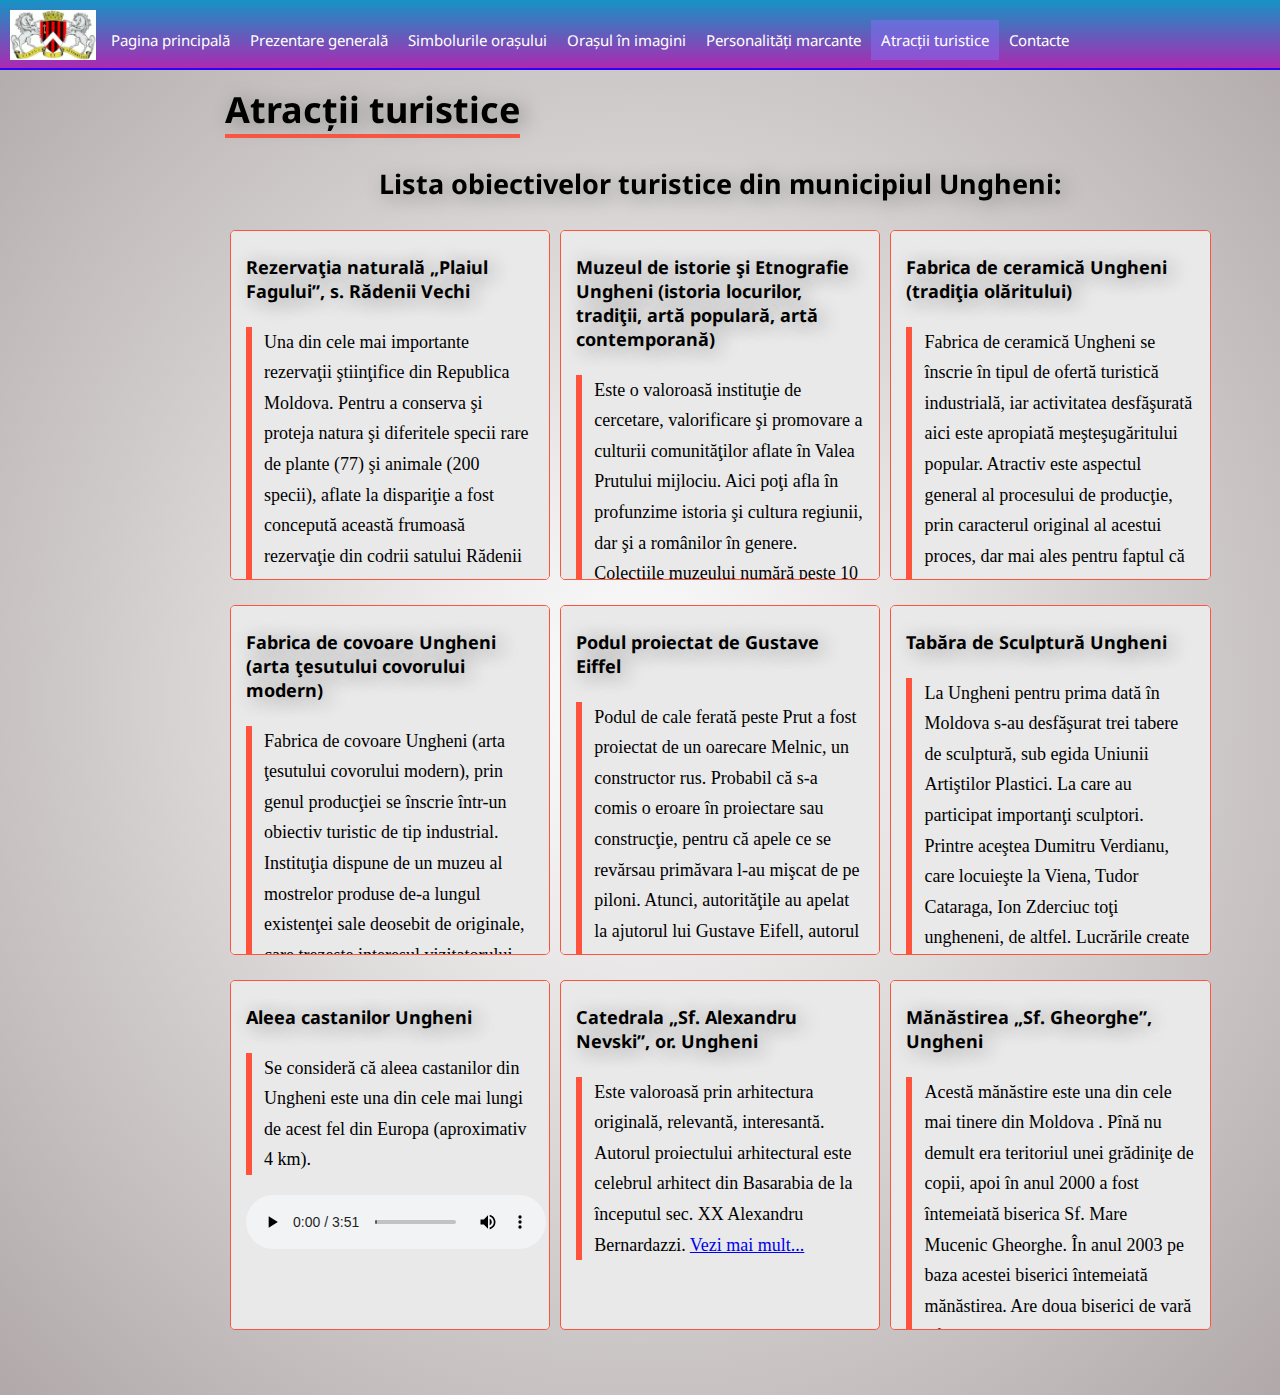
<file: pages/atractii.html>
<!DOCTYPE html>
<html>
<head>
    <title>Proiect final</title>
    <meta charset="UTF-8">
    <link rel="stylesheet" type="text/css" href="../css/style.css">
    <meta name="viewport" content="width=device-width, initial-scale=1.0">
    <link rel="stylesheet" href="https://cdnjs.cloudflare.com/ajax/libs/font-awesome/4.7.0/css/font-awesome.min.css">
    <link rel="icon" href="../images/9logo.png">
    <script src="../js/main.js"></script>
</head>
<body class="noutatea">
    <header class="antet">
        <img class="antet-logo" src="../images/9.png" alt="Logoul siteului">
        <div id="navbar" class="nav">
            <a href="../index.html">Pagina principală</a>
            <a href="prezentare-generala.html">Prezentare generală</a>
            <a href="simboluri.html">Simbolurile orașului</a>
            <a href="orasul-imagini.html">Orașul în imagini</a>
            <a href="personalitati.html">Personalități marcante</a>
            <a href="atractii.html" class="active">Atracții turistice</a>
            <a href="contacte.html">Contacte</a>
            <a id="hamburger-menu" onclick="mobileMenu()"><i class="fa fa-bars"></i></a>
        </div>
    </header>
    <div class="page-container">
        <main>
            <h1 class="title">Atracții turistice</h1>
            <b>
                <h2>Lista obiectivelor turistice din municipiul Ungheni:</h2>
            </b>
            <div class="row row-event">
                <div class="col-33">
                    <div class="event">
                        <b>
                            <h4>Rezervaţia naturală „Plaiul Fagului”, s. Rădenii Vechi</h4>
                        </b>
                        <p>
                            Una din cele mai importante rezervaţii ştiinţifice din Republica Moldova. Pentru a conserva
                            şi proteja natura şi diferitele specii rare de plante (77) şi animale (200 specii), aflate
                            la dispariţie a fost concepută această frumoasă rezervaţie din codrii satului Rădenii Vechi.
                            Tot aici cresc şi copacii seculari, cel mai vestit fiind Stejarul lui Ştefan cel Mare, cu
                            vîrsta de peste 500 de ani. Rezervaţia impresionează prin abundenţa şi frumuseţea
                            peizajelor, a poienelor fascinante şi a lacurilor. Întregul areal este un adevărat muzeu sub
                            cerul liber. În teritoriul rezervaţiei este amplasată tabăra de copii care funcţionează vara
                            pe parcursul a cca 1, 5 luni. În afara sezonului funcţionării taberei, este posibilă cazarea
                            grupurilor de turişti.
                            <a target="_blank" href="http://plaiulfagului.silvicultura.md/lib.php?l=ro&idc=119">
                                Vezi mai mult...
                            </a>
                        </p>
                    </div>
                </div>
                <div class="col-33">
                    <div class="event">
                        <b>
                            <h4>Muzeul de istorie şi Etnografie Ungheni (istoria locurilor, tradiţii, artă populară,
                                artă contemporană)</h4>
                        </b>
                        <p>
                            Este o valoroasă instituţie de cercetare, valorificare şi promovare a culturii comunităţilor
                            aflate în Valea Prutului mijlociu. Aici poţi afla în profunzime istoria şi cultura regiunii,
                            dar şi a românilor în genere.
                            Colecţiile muzeului numără peste 10 000 de piese şi este locul care îţi oferă ocazia să te
                            convingi că în viaţă bogăţia spirituală păşeşte de mînă cu veşnicia iar expoziţia care
                            urmează să o parcurgi nu este un amalgam de exponate afişate la întîmplare. Aici fiecare
                            obiect este pus în valoare, astfel încît cele dintîi piese care te întîlnesc, de natură
                            arheologică, datate cu circa 100 000 de ani î. Hr., încearcă să te convingă de marea vechime
                            a vieţii aici, dar mai ales, de nivelul cultural atins de către omul preistoric, de efortul
                            acestuia de a comunica cu semenii săi printru-un limbaj simbolist profund, redat printr-o
                            artă de mare rafinament estetic.
                            <a target="_blank" href="https://www.youtube.com/watch?v=HUhC-p20yIQ">
                                Vezi mai mult...
                            </a>
                        </p>
                    </div>
                </div>
                <div class="col-33">
                    <div class="event">
                        <b>
                            <h4>Fabrica de ceramică Ungheni (tradiţia olăritului)</h4>
                        </b>
                        <p>
                            Fabrica de ceramică Ungheni se înscrie în tipul de ofertă turistică industrială, iar
                            activitatea desfăşurată aici este apropiată meşteşugăritului popular. Atractiv este aspectul
                            general al procesului de producţie, prin caracterul original al acestui proces, dar mai ales
                            pentru faptul că producerea ceramicii conţine multă afecţiune spirituală, sufletească, ca
                            orice lucru izvorît din pămînt.
                            <a target="_blank"
                                href="http://www.crungheni.md/campanie-dedicata-antreprenorilor-din-raionul-ungheni-12/">
                                Vezi mai mult...
                            </a>
                        </p>
                    </div>
                </div>
            </div>
            <div class="row row-event">
                <div class="col-33">
                    <div class="event">
                        <b>
                            <h4>Fabrica de covoare Ungheni (arta ţesutului covorului modern)</h4>
                        </b>
                        <p>
                            Fabrica de covoare Ungheni (arta ţesutului covorului modern), prin genul producţiei se
                            înscrie într-un obiectiv turistic de tip industrial. Instituţia dispune de un muzeu al
                            mostrelor produse de-a lungul existenţei sale deosebit de originale, care trezeşte interesul
                            vizitatorului.
                            <a target="_blank" href="https://www.youtube.com/watch?v=m23KyuhSkVE">
                                Vezi mai mult...
                            </a>
                        </p>
                    </div>
                </div>
                <div class="col-33">
                    <div class="event">
                        <b>
                            <h4>Podul proiectat de Gustave Eiffel</h4>
                        </b>
                        <p>
                            Podul de cale ferată peste Prut a fost proiectat de un oarecare Melnic, un constructor rus.
                            Probabil că s-a comis o eroare în proiectare sau construcţie, pentru că apele ce se revărsau
                            primăvara l-au mişcat de pe piloni. Atunci, autorităţile au apelat la ajutorul lui Gustave
                            Eifell, autorul renumitului turn din Paris, specialist remarcabil în construcţii metalice În
                            1877 Gustave Eifell soseşte la Ungheni şi realizează un studiu de fezabilitate, a cercetat
                            problema, de ce nu ţine podul de cale ferată peste Prut. Conform recomandărilor sale, podul
                            s-a reconstruit şi a funcţionat perfect până în 1944, când a fost distrus de bombardamente.
                            Ulterior, podul fusese restabilit.
                            <a target="_blank" href="https://www.youtube.com/watch?v=ndzTLatDSYU">
                                Vezi mai mult...
                            </a>
                        </p>
                    </div>
                </div>
                <div class="col-33">
                    <div class="event">
                        <b>
                            <h4>Tabăra de Sculptură Ungheni</h4>
                        </b>
                        <p>
                            La Ungheni pentru prima dată în Moldova s-au desfăşurat trei tabere de sculptură, sub egida
                            Uniunii Artiştilor Plastici. La care au participat importanţi sculptori. Printre aceştea
                            Dumitru Verdianu, care locuieşte la Viena, Tudor Cataraga, Ion Zderciuc toţi ungheneni, de
                            altfel. Lucrările create în cadrul taberelor, circa 33 la număr, au rămas la Ungheni şi
                            împodobesc astăzi oraşul conferindu-i un plus de eleganţă şi individualitate. Dacă să vorbim
                            de sculpturi la metru patrat în Moldova, Ungheniul s-ar afla pe primul loc.
                            <a target="_blank"
                                href="https://www.publika.md/loc-frumos-o-alee-din-parcul-central-din-orasul-ungheni-s-a-transformat-in-atelier-de-sculptura_3015643.html">
                                Vezi mai mult...
                            </a>
                        </p>
                    </div>
                </div>
            </div>

            <div class="row row-event">
                <div class="col-33">
                    <div class="event">
                        <b>
                            <h4>Aleea castanilor Ungheni</h4>
                        </b>
                        <p>
                            Se consideră că aleea castanilor din Ungheni este una din cele mai lungi de acest fel din
                            Europa (aproximativ 4 km).
                        </p>
                        <audio class="intro-audio" controls>
                            <source src="../resources/la-ungheni-aleea-cu-castani-wmv.mp3" type="audio/mp3" />
                        </audio>
                    </div>
                </div>
                <div class="col-33">
                    <div class="event">
                        <b>
                            <h4>Catedrala „Sf. Alexandru Nevski”, or. Ungheni</h4>
                        </b>
                        <p>
                            Este valoroasă prin arhitectura originală, relevantă, interesantă. Autorul proiectului
                            arhitectural este celebrul arhitect din Basarabia de la începutul sec. XX Alexandru
                            Bernardazzi.
                            <a target="_blank"
                                href="https://ortodox.md/catedrala-sf-alexandru-nevski-din-ungheni-istorie-si-actualitate/">
                                Vezi mai mult...
                            </a>
                        </p>
                    </div>
                </div>
                <div class="col-33">
                    <div class="event">
                        <b>
                            <h4>Mănăstirea „Sf. Gheorghe”, Ungheni</h4>
                        </b>
                        <p>
                            Acestă mănăstire este una din cele mai tinere din Moldova . Pînă nu demult era teritoriul
                            unei grădiniţe de copii, apoi în anul 2000 a fost întemeiată biserica Sf. Mare Mucenic
                            Gheorghe. În anul 2003 pe baza acestei biserici întemeiată mănăstirea. Are doua biserici de
                            vară Sf. Mare Mucenic Gheorghe şi de iarnă Sfîntul Panteleimon.
                            <a target="_blank" href="https://www.youtube.com/watch?v=AR7LXJ6dgp0">
                                Vezi mai mult...
                            </a>
                        </p>
                    </div>
                </div>
            </div>
        </main>
    </div>
</body>
</html>
</file>
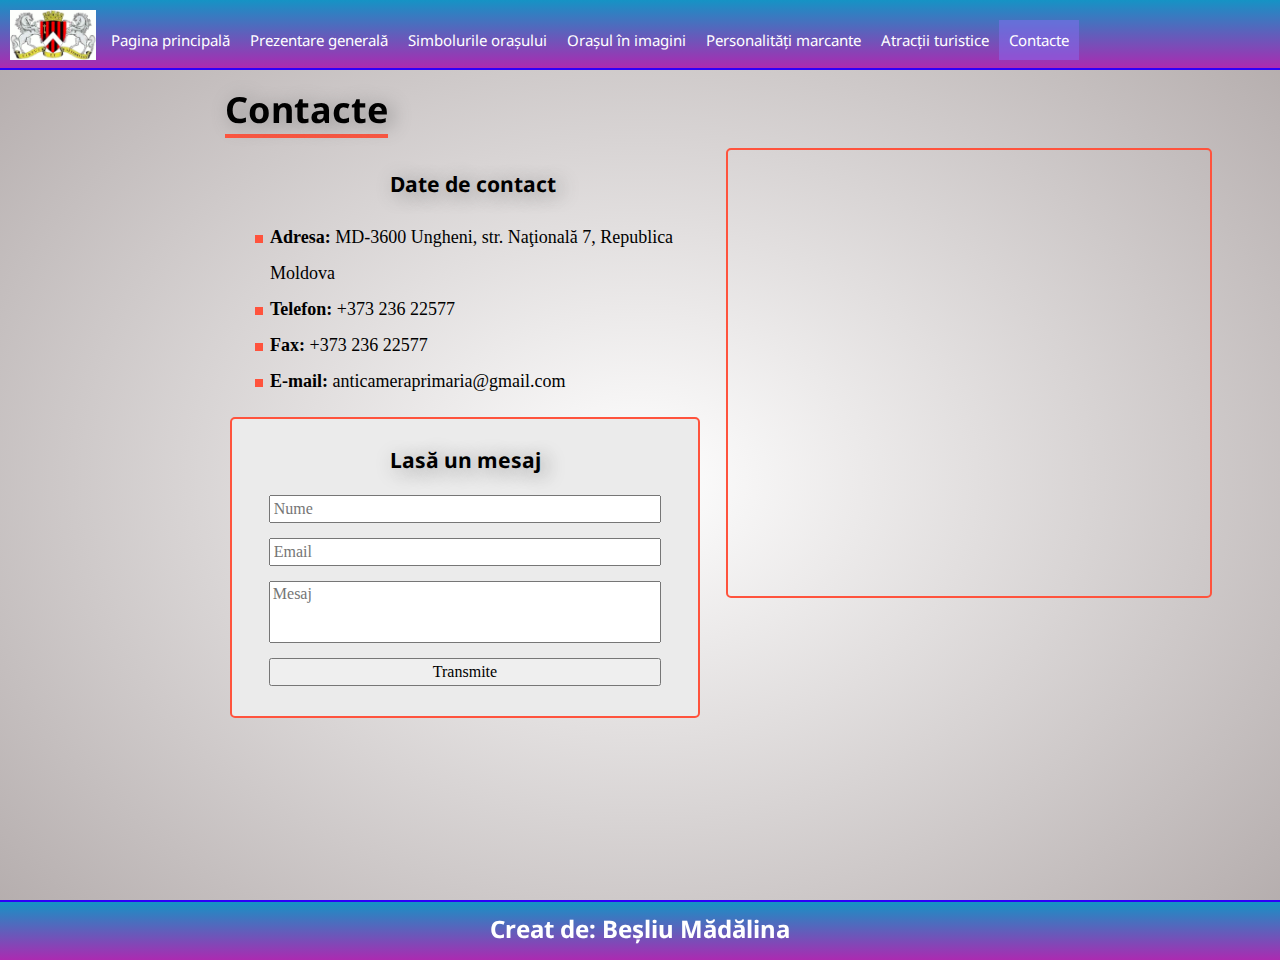
<file: pages/contacte.html>
<!DOCTYPE html>
<html>

<head>
    <title>Proiect final</title>
    <meta charset="UTF-8">
    <link rel="stylesheet" type="text/css" href="../css/style.css">
    <meta name="viewport" content="width=device-width, initial-scale=1.0">
    <link rel="stylesheet" href="https://cdnjs.cloudflare.com/ajax/libs/font-awesome/4.7.0/css/font-awesome.min.css">
    <link rel="icon" href="../images/9logo.png">
    <script src="../js/main.js"></script>
</head>

<body class="noutatea">
    <header class="antet">
        <img class="antet-logo" src="../images/9.png" alt="Logoul siteului">
        <div id="navbar" class="nav">
            <a href="../index.html">Pagina principală</a>
            <a href="prezentare-generala.html">Prezentare generală</a>
            <a href="simboluri.html">Simbolurile orașului</a>
            <a href="orasul-imagini.html">Orașul în imagini</a>
            <a href="personalitati.html">Personalități marcante</a>
            <a href="atractii.html">Atracții turistice</a>
            <a href="contacte.html" class="active">Contacte</a>
            <a id="hamburger-menu" onclick="mobileMenu()"><i class="fa fa-bars"></i></a>
        </div>
    </header>

    <div class="page-container">

        <main>
            <h1 class="title">Contacte</h1>
            <div class="row">
                <div class="col-50">
                    <h3>Date de contact</h3>
                    <ul class="contact-list">
                        <li><b>Adresa:</b> MD-3600 Ungheni, str. Naţională 7, Republica Moldova</li>
                        <li><b>Telefon:</b> +373 236 22577</li>
                        <li><b>Fax:</b> +373 236 22577</li>
                        <li><b>E-mail:</b> anticameraprimaria@gmail.com</li>
                    </ul>
                    <div class="contact-form">
                        <form>
                            <h3 class="centered">Lasă un mesaj</h3>
                            <input type="text" placeholder="Nume" required>
                            <input type="email" placeholder="Email" required>
                            <textarea rows="3" placeholder="Mesaj" required></textarea>
                            <input type="submit" value="Transmite">
                        </form>
                    </div>
                </div>

                <div class="col-50">
                    <iframe class="map"
                        src="https://www.google.com/maps/embed?pb=!1m18!1m12!1m3!1d43366.05531163164!2d27.75857846261545!3d47.20917671490817!2m3!1f0!2f0!3f0!3m2!1i1024!2i768!4f13.1!3m3!1m2!1s0x40cb0046bfd84557%3A0xe00e3fbbb82475b7!2sUngheni!5e0!3m2!1sro!2s!4v1579182853874!5m2!1sro!2s"
                        frameborder="0" allowfullscreen="allowfullscreen"></iframe>
                </div>
            </div>
        </main>
    </div>

    <footer>
        <div class="centered footer-info">
            <b>
                <span>Creat de: </span>
                <span>Beșliu Mădălina</span>
            </b>
        </div>
    </footer>
</body>

</html>
</file>
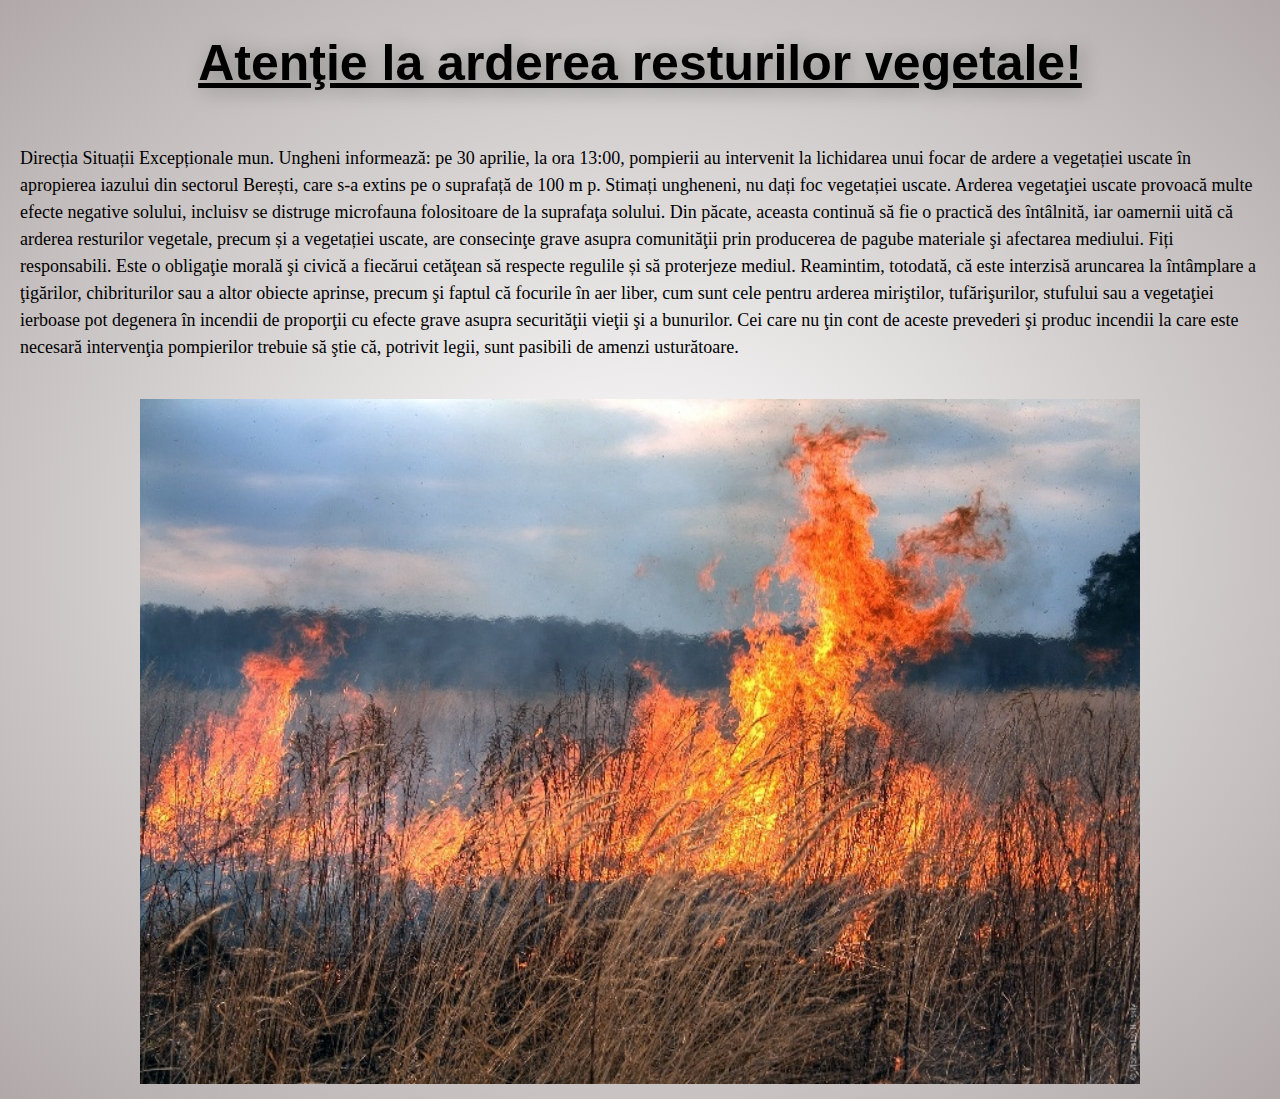
<file: pages/noutatea1.html>
<!Doctype html>
<html>

<head>
    <meta charset="UTF-8">
    <link rel="stylesheet" type="text/css" href="../css/style.css">
    <meta name="viewport" content="width=device-width, initial-scale=1.0">
    <link rel="icon" href="../images/9logo.png">
    <title>Proiect Final</title>
</head>

<body class="noutatea">
    <b>
        <h1>
            Atenţie la arderea resturilor vegetale!
        </h1>
    </b>
    <p class="paragraf">
        Direcția Situații Excepționale mun. Ungheni informează: pe 30 aprilie, la ora 13:00, pompierii au
        intervenit la lichidarea unui focar de ardere a vegetației uscate în apropierea iazului din sectorul
        Berești, care s-a extins pe o suprafață de 100 m p.
        Stimați ungheneni, nu dați foc vegetației uscate. Arderea vegetaţiei uscate provoacă multe efecte
        negative solului, incluisv se distruge microfauna folositoare de la suprafaţa solului. Din păcate,
        aceasta continuă să fie o practică des întâlnită, iar oamernii uită că arderea resturilor vegetale,
        precum și a vegetației uscate, are consecinţe grave asupra comunităţii prin producerea de pagube
        materiale şi afectarea mediului.
        Fiți responsabili. Este o obligaţie morală şi civică a fiecărui cetăţean să respecte regulile și să
        proterjeze mediul. Reamintim, totodată, că este interzisă aruncarea la întâmplare a ţigărilor,
        chibriturilor sau a altor obiecte aprinse, precum şi faptul că focurile în aer liber, cum sunt cele
        pentru arderea miriştilor, tufărişurilor, stufului sau a vegetaţiei ierboase pot degenera în
        incendii de proporţii cu efecte grave asupra securităţii vieţii şi a bunurilor.
        Cei care nu ţin cont de aceste prevederi şi produc incendii la care este necesară intervenţia
        pompierilor trebuie să ştie că, potrivit legii, sunt pasibili de amenzi usturătoare.
    </p>
            <img class="img-n" src="../images/1211111.jpg">
</body>

</html>
</file>
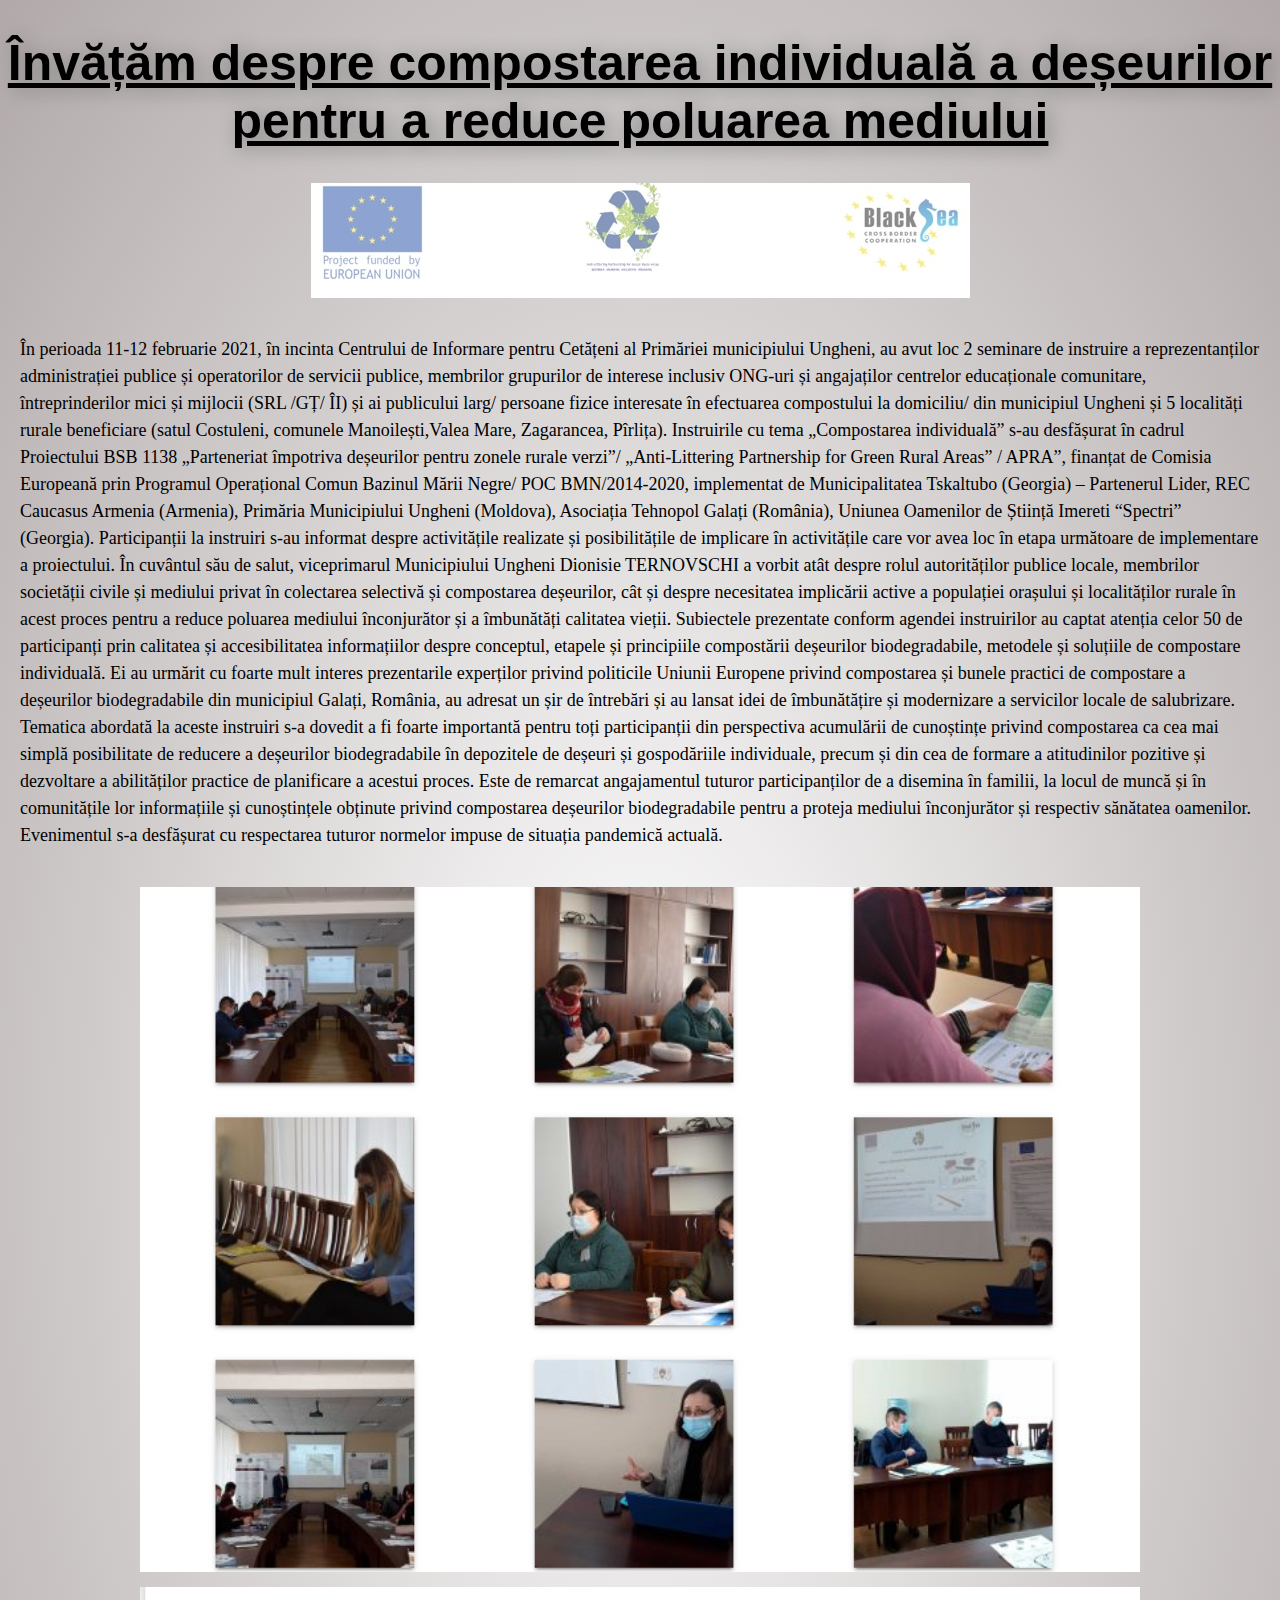
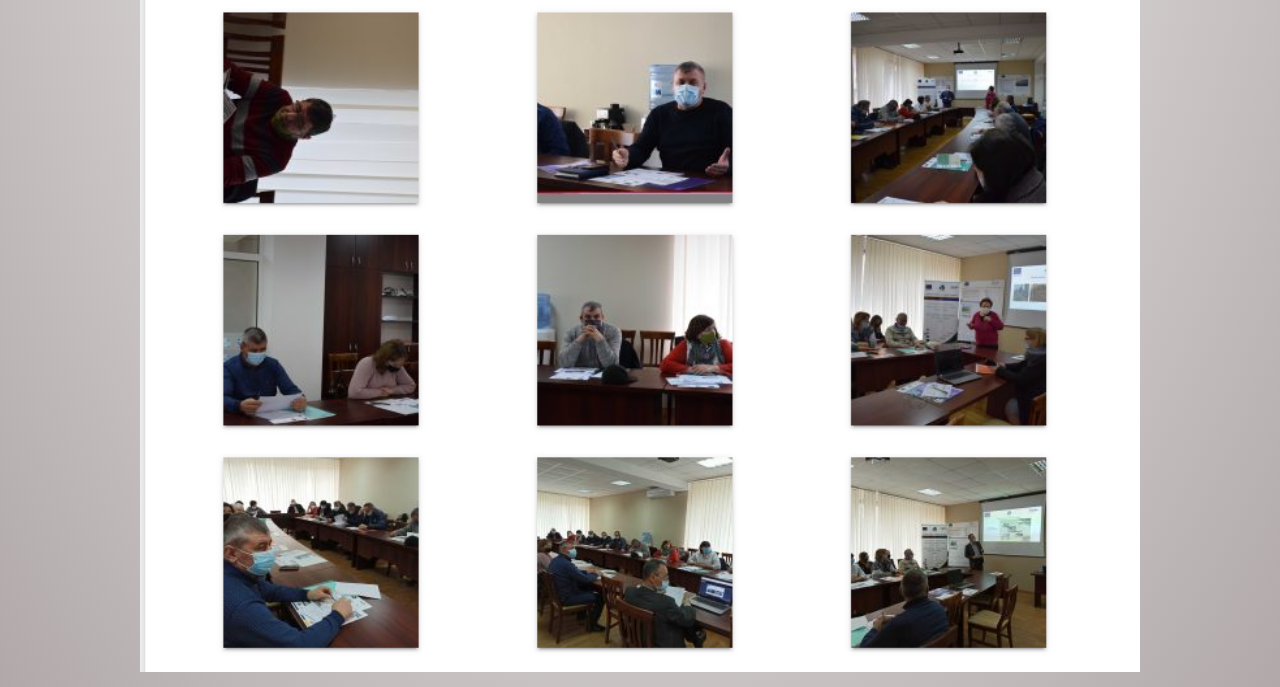
<file: pages/noutatea2.html>
<!Doctype html>
<html>

<head>
    <meta charset="UTF-8">
    <link rel="stylesheet" type="text/css" href="../css/style.css">
    <meta name="viewport" content="width=device-width, initial-scale=1.0">
    <link rel="icon" href="../images/9logo.png">
    <title>Proiect Final</title>
</head>

<body class="noutatea">
    <b>
        <h1>
            Învățăm despre compostarea individuală a deșeurilor pentru a reduce poluarea mediului
        </h1>
    </b>
    <img class="img-center" src="../images/121.jpg">
    <p class="paragraf">
        În perioada 11-12 februarie 2021, în incinta Centrului de Informare pentru Cetățeni al Primăriei
        municipiului Ungheni, au avut loc 2 seminare de instruire a reprezentanților administrației publice și
        operatorilor de servicii publice, membrilor grupurilor de interese inclusiv ONG-uri și angajaților
        centrelor educaționale comunitare, întreprinderilor mici și mijlocii (SRL /GȚ/ ÎI) și ai publicului
        larg/ persoane fizice interesate în efectuarea compostului la domiciliu/ din municipiul Ungheni și 5
        localități rurale beneficiare (satul Costuleni, comunele Manoilești,Valea Mare, Zagarancea, Pîrlița).

        Instruirile cu tema „Compostarea individuală” s-au desfășurat în cadrul Proiectului BSB 1138
        „Parteneriat împotriva deșeurilor pentru zonele rurale verzi”/ „Anti-Littering Partnership for Green
        Rural Areas” / APRA”, finanțat de Comisia Europeană prin Programul Operațional Comun Bazinul Mării
        Negre/ POC BMN/2014-2020, implementat de Municipalitatea Tskaltubo (Georgia) – Partenerul Lider, REC
        Caucasus Armenia (Armenia), Primăria Municipiului Ungheni (Moldova), Asociația Tehnopol Galați
        (România), Uniunea Oamenilor de Știință Imereti “Spectri” (Georgia).

        Participanții la instruiri s-au informat despre activitățile realizate și posibilitățile de implicare în
        activitățile care vor avea loc în etapa următoare de implementare a proiectului. În cuvântul său de
        salut, viceprimarul Municipiului Ungheni Dionisie TERNOVSCHI a vorbit atât despre rolul autorităților
        publice locale, membrilor societății civile și mediului privat în colectarea selectivă și compostarea
        deșeurilor, cât și despre necesitatea implicării active a populației orașului și localităților rurale în
        acest proces pentru a reduce poluarea mediului înconjurător și a îmbunătăți calitatea vieții.

        Subiectele prezentate conform agendei instruirilor au captat atenția celor 50 de participanți prin
        calitatea și accesibilitatea informațiilor despre conceptul, etapele și principiile compostării
        deșeurilor biodegradabile, metodele și soluțiile de compostare individuală. Ei au urmărit cu foarte mult
        interes prezentarile experților privind politicile Uniunii Europene privind compostarea și bunele
        practici de compostare a deșeurilor biodegradabile din municipiul Galați, România, au adresat un șir de
        întrebări și au lansat idei de îmbunătățire și modernizare a servicilor locale de salubrizare.

        Tematica abordată la aceste instruiri s-a dovedit a fi foarte importantă pentru toți participanții din
        perspectiva acumulării de cunoștințe privind compostarea ca cea mai simplă posibilitate de reducere a
        deșeurilor biodegradabile în depozitele de deșeuri și gospodăriile individuale, precum și din cea de
        formare a atitudinilor pozitive și dezvoltare a abilităților practice de planificare a acestui proces.
        Este de remarcat angajamentul tuturor participanților de a disemina în familii, la locul de muncă și în
        comunitățile lor informațiile și cunoștințele obținute privind compostarea deșeurilor biodegradabile
        pentru a proteja mediului înconjurător și respectiv sănătatea oamenilor.

        Evenimentul s-a desfășurat cu respectarea tuturor normelor impuse de situația pandemică actuală.
    </p>
    <img class="img-n" src="../images/1211.png">
    <img class="img-n" src="../images/12111.png">
</body>

</html>
</file>
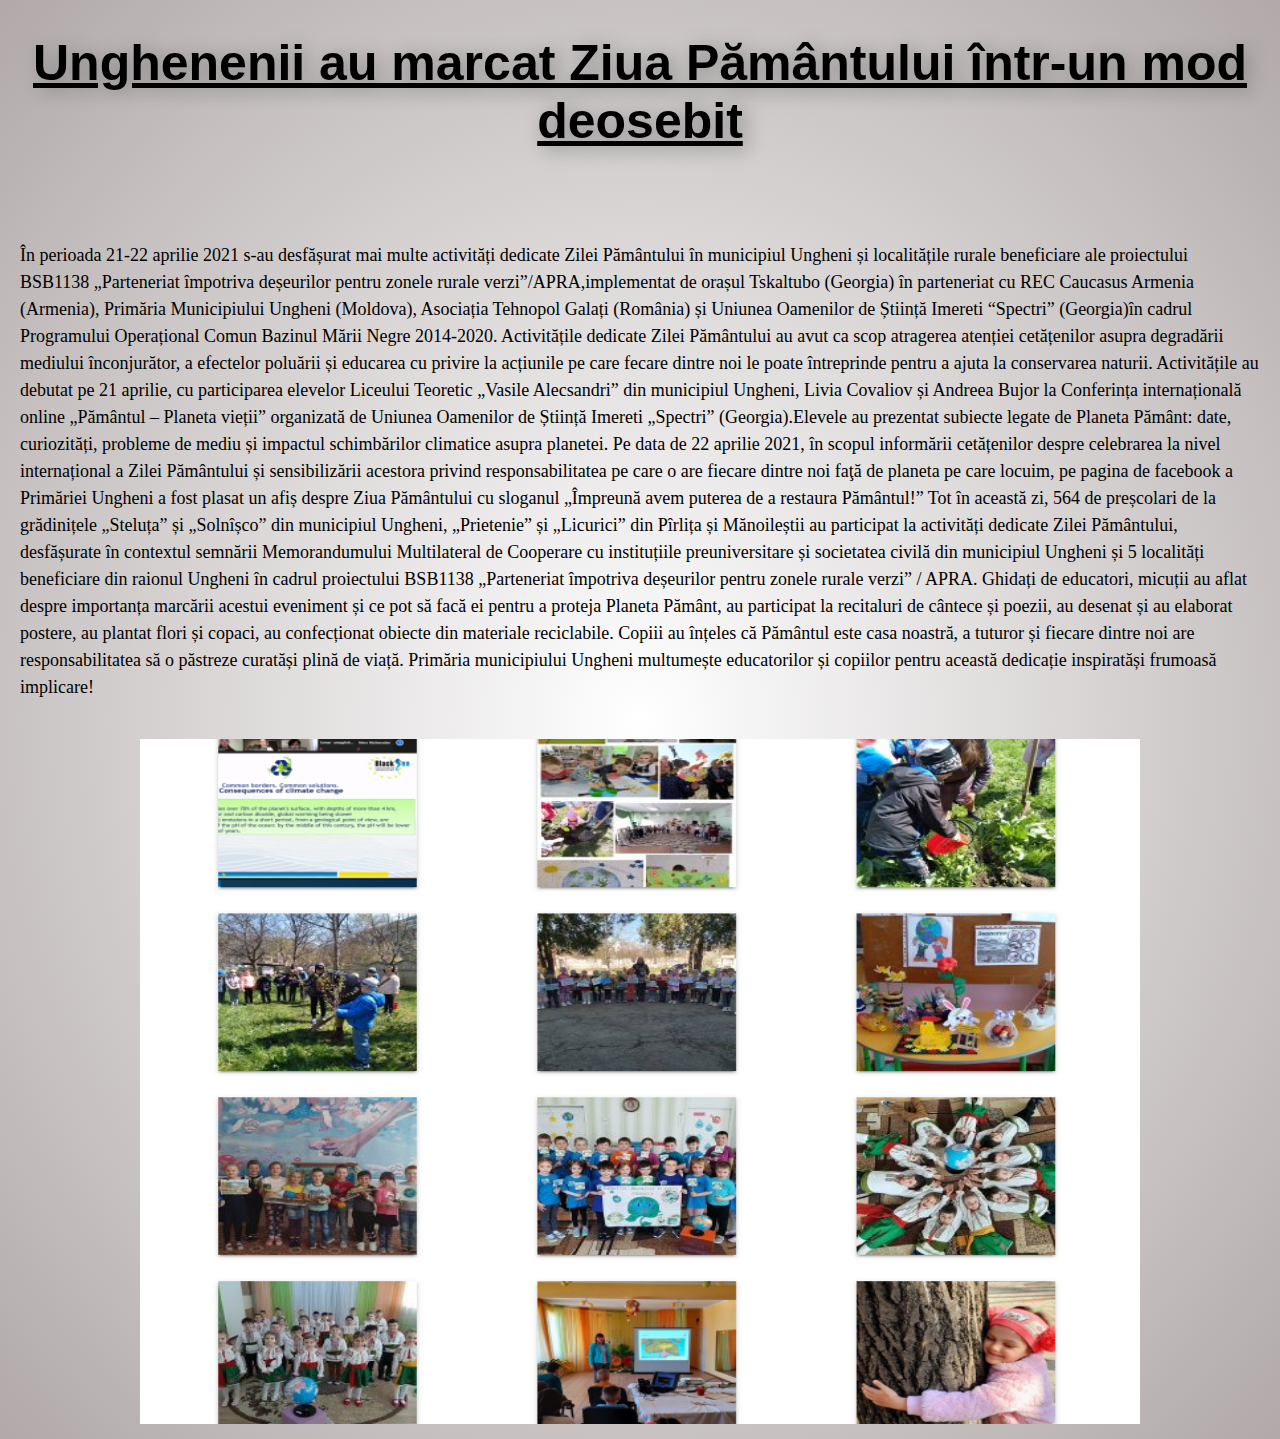
<file: pages/noutatea3.html>
<!Doctype html>
<html>

<head>
    <meta charset="UTF-8">
    <link rel="stylesheet" type="text/css" href="../css/style.css">
    <meta name="viewport" content="width=device-width, initial-scale=1.0">
    <link rel="icon" href="../images/9logo.png">
    <title>Proiect Final</title>
</head>

<body class="noutatea">
    <b>
        <h1>
            Unghenenii au marcat Ziua Pământului într-un mod deosebit
        </h1>
    </b>
    <br>
    <p class="paragraf">
        În perioada 21-22 aprilie 2021 s-au desfășurat mai multe activități dedicate Zilei Pământului în
        municipiul Ungheni și localitățile rurale beneficiare ale proiectului BSB1138 „Parteneriat împotriva deșeurilor
        pentru zonele rurale verzi”/APRA,implementat de orașul Tskaltubo (Georgia) în parteneriat cu REC Caucasus
        Armenia (Armenia), Primăria Municipiului Ungheni (Moldova), Asociația Tehnopol Galați (România) și Uniunea
        Oamenilor de Știință Imereti “Spectri” (Georgia)în cadrul Programului Operațional Comun Bazinul Mării Negre
        2014-2020.

        Activitățile dedicate Zilei Pământului au avut ca scop atragerea atenției cetățenilor asupra degradării
        mediului înconjurător, a efectelor poluării și educarea cu privire la acțiunile pe care fecare dintre noi le
        poate întreprinde pentru a ajuta la conservarea naturii. Activitățile au debutat pe 21 aprilie, cu
        participarea elevelor Liceului Teoretic „Vasile Alecsandri” din municipiul Ungheni, Livia Covaliov și
        Andreea Bujor la Conferința internațională online „Pământul – Planeta vieții” organizată de Uniunea
        Oamenilor de Știință Imereti „Spectri” (Georgia).Elevele au prezentat subiecte legate de Planeta Pământ:
        date, curiozități, probleme de mediu și impactul schimbărilor climatice asupra planetei.

        Pe data de 22 aprilie 2021, în scopul informării cetățenilor despre celebrarea la nivel internațional a
        Zilei Pământului și sensibilizării acestora privind responsabilitatea pe care o are fiecare dintre noi faţă
        de planeta pe care locuim, pe pagina de facebook a Primăriei Ungheni a fost plasat un afiș despre Ziua
        Pământului cu sloganul „Împreună avem puterea de a restaura Pământul!”

        Tot în această zi, 564 de preșcolari de la grădinițele „Steluța” și „Solnîșco” din municipiul Ungheni,
        „Prietenie” și „Licurici” din Pîrlița și Mănoileștii au participat la activități dedicate Zilei Pământului,
        desfășurate în contextul semnării Memorandumului Multilateral de Cooperare cu instituțiile preuniversitare
        și societatea civilă din municipiul Ungheni și 5 localități beneficiare din raionul Ungheni în cadrul
        proiectului BSB1138 „Parteneriat împotriva deșeurilor pentru zonele rurale verzi” / APRA.

        Ghidați de educatori, micuții au aflat despre importanța marcării acestui eveniment și ce pot să facă ei
        pentru a proteja Planeta Pământ, au participat la recitaluri de cântece și poezii, au desenat și au elaborat
        postere, au plantat flori și copaci, au confecționat obiecte din materiale reciclabile. Copiii au înțeles că
        Pământul este casa noastră, a tuturor și fiecare dintre noi are responsabilitatea să o păstreze curatăși
        plină de viață.

        Primăria municipiului Ungheni multumește educatorilor și copiilor pentru această dedicație inspiratăși
        frumoasă implicare!
    </p>
    <a target="_blank" href="../images/222.png">
        <img class="img-n" src="../images/222.png">
    </a>
</body>

</html>
</file>
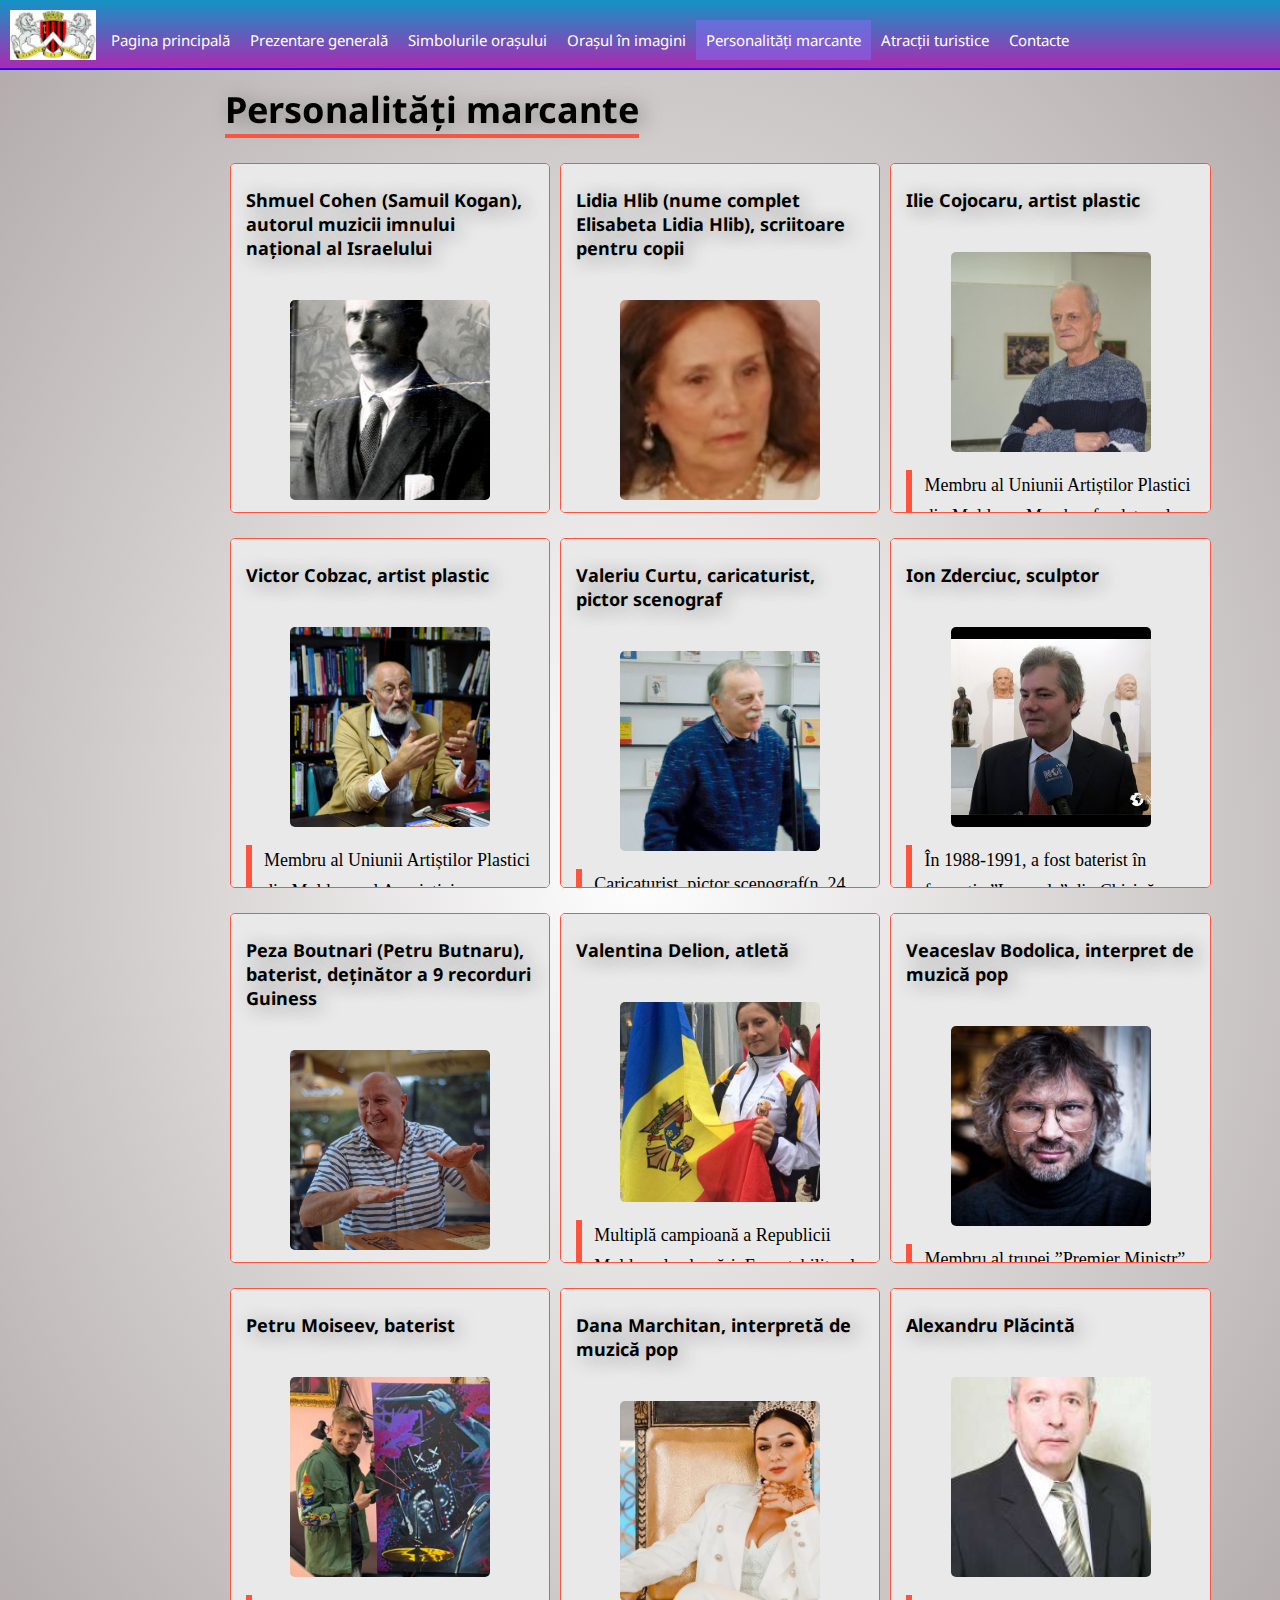
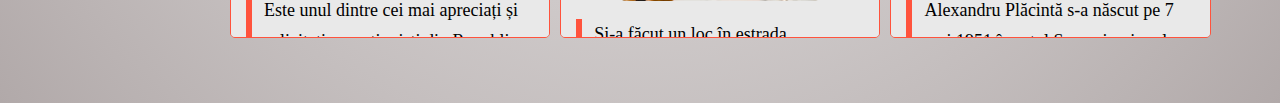
<file: pages/personalitati.html>
<!DOCTYPE html>
<html>

<head>
    <title>Proiect final</title>
    <meta charset="UTF-8">
    <link rel="stylesheet" type="text/css" href="../css/style.css">
    <meta name="viewport" content="width=device-width, initial-scale=1.0">
    <link rel="stylesheet" href="https://cdnjs.cloudflare.com/ajax/libs/font-awesome/4.7.0/css/font-awesome.min.css">
    <link rel="icon" href="../images/9logo.png">
    <script src="../js/main.js"></script>
</head>

<body class="noutatea">
    <header class="antet">
        <img class="antet-logo" src="../images/9.png" alt="Logoul siteului">
        <div id="navbar" class="nav">
            <a href="../index.html">Pagina principală</a>
            <a href="prezentare-generala.html">Prezentare generală</a>
            <a href="simboluri.html">Simbolurile orașului</a>
            <a href="orasul-imagini.html">Orașul în imagini</a>
            <a href="personalitati.html" class="active">Personalități marcante</a>
            <a href="atractii.html">Atracții turistice</a>
            <a href="contacte.html">Contacte</a>
            <a id="hamburger-menu" onclick="mobileMenu()"><i class="fa fa-bars"></i></a>
        </div>
    </header>

    <div class="page-container">

        <main>
            <h1 class="title">Personalități marcante</h1>
            <div class="row row-event">
                <div class="col-33">
                    <div class="event">
                        <h4>Shmuel Cohen (Samuil Kogan), autorul muzicii imnului național al Israelului</h4>
                        <a target="_blank" class="gallery" href="../images/1a.jpg">
                            <img src="../images/1a.jpg">
                        </a>
                        <p>
                            Autorul muzicii imnului național al Israelului(1870 – 1940). Născut la Ungheni. La vârsta de
                            8 ani, familia sa emigrează în Palestina, în noua așezare evreiască Rishon Letzion, în
                            prezent oraș în Israel. În 1888, Shmuel Cohen a potrivit textul poeziei lui Nahtali Herz
                            Imber, ”Hatikva” (”Speranța”), pe o melodie populară, pe care o cunoștea din copilărie,
                            aceasta fiind de proveniență românească. Cântecul respectiv a devenit imnul Statului Israel
                            după 1948.
                        </p>
                    </div>
                </div>

                <div class="col-33">
                    <div class="event">
                        <h4>Lidia Hlib (nume complet Elisabeta Lidia Hlib), scriitoare pentru copii</h4>
                        <a target="_blank" class="gallery" href="../images/2a.jpg">
                            <img src="../images/2a.jpg">
                        </a>
                        <p>
                            Scriitoare membră a Uniunii Scriitorilor din Moldova. Debutul literar l-a avut în anul 1967,
                            când a publicat în revista ”Moldova” miniatura pentru copii ”Micuța”. Are publicate 10
                            volume de povestiri pentru copii, printre care: ”Stăpâna lunilor de vară”, ”Regina nopții”,”
                            Zâna celor micuți”, ”Floarea cu mii de petale”, ”Surpriza lui Moș Crăciun”.
                        </p>
                    </div>
                </div>

                <div class="col-33">
                    <div class="event">
                        <h4>Ilie Cojocaru, artist plastic</h4>
                        <a target="_blank" class="gallery" href="../images/3a.jpg">
                            <img src="../images/3a.jpg">
                        </a>
                        <p>
                            Membru al Uniunii Artiștilor Plastici din Moldova. Membru fondator al Grupului Zece. Are
                            lucrări în colecții publice și private din Republica Moldova și de peste hotare. A expus în
                            România, Federația Rusă, Germania, Spania, Ucraina, SUA, Cehia. Distincții: Premiul
                            Ministerului Culturii din România (1999), Premiul Uniunii Artișțtilor Plastici din Moldova
                            (2002), Premiul Ministerului Culturii din Moldova, ”Mihai Grecu” (2014).
                        </p>
                    </div>
                </div>
            </div>

            <div class="row row-event">
                <div class="col-33">
                    <div class="event">
                        <h4>Victor Cobzac, artist plastic</h4>
                        <a target="_blank" class="gallery" href="../images/4a.jpg">
                            <img src="../images/4a.jpg">
                        </a>
                        <p>
                            Membru al Uniunii Artiștilor Plastici din Moldova, al Asociatiei Internationale a
                            Plasticienilor. Autor de ilustraţii la 30 de cărţi, autor a peste 180 de poezii, publicate
                            în volumul de versuri ”Design poetic”. Conferenţiar la Universitatea Tehnică din Republica
                            Moldova, profesor de desen, pictură şi compoziţie la Liceul Republican de Arte Plastice
                            ”Igor Vieru” din Chişinău.
                        </p>
                    </div>
                </div>

                <div class="col-33">
                    <div class="event">
                        <h4>Valeriu Curtu, caricaturist, pictor scenograf</h4>
                        <a target="_blank" class="gallery" href="../images/5a.jpg">
                            <img src="../images/5a.jpg">
                        </a>
                        <p>
                            Caricaturist, pictor scenograf(n. 24 aprilie 1956).Are peste 100 de premii, medalii şi
                            diplome la concursuri internaționale de caricatură, 20 dintre ele fiind pentru locul I. Din
                            2010, organizează Concursul Internaţional de Caricatură de la Berlin. Lucrările lui au fost
                            achiziţionate de Galeria Tretiakov din Moscova (Rusia), Muzeul de Caricatură din Basel
                            (Elveţia), Muzeul de Caricatură din Vianden (Luxemburg), Muzeul Naţional de Artă al
                            Moldovei, Muzeul din Kioto (Japonia).
                        </p>
                    </div>
                </div>

                <div class="col-33">
                    <div class="event">
                        <h4>Ion Zderciuc, sculptor</h4>
                        <a target="_blank" class="gallery" href="../images/6a.jpg">
                            <img src="../images/6a.jpg">
                        </a>
                        <p>
                            În 1988-1991, a fost baterist în formaţia ”Legenda” din Chișinău, apoi în formaţia ”Modest”,
                            pe atunci ”Stupeni”, o legendă a rock-ului din Federația Rusă. De 30 de ani e stabilit în
                            Germania, unde e profesor de percuție. În anul 2004, a stabilit 9 (nouă) recorduri Guiness
                            la instrumentele de percuţie, efectuînd câte 15 bătăi la tobe într-o secundă, în diferite
                            stiluri.
                        </p>
                    </div>
                </div>
            </div>

            <div class="row row-event">
                <div class="col-33">
                    <div class="event">
                        <h4>Peza Boutnari (Petru Butnaru), baterist, deținător a 9 recorduri Guiness</h4>
                        <a target="_blank" class="gallery" href="../images/7a.jpg">
                            <img src="../images/7a.jpg">
                        </a>
                        <p>
                            Autorul muzicii imnului național al Israelului(1870 – 1940). Născut la Ungheni. La vârsta de
                            8 ani, familia sa emigrează în Palestina, în noua așezare evreiască Rishon Letzion, în
                            prezent oraș în Israel. În 1888, Shmuel Cohen a potrivit textul poeziei lui Nahtali Herz
                            Imber, ”Hatikva” (”Speranța”), pe o melodie populară, pe care o cunoștea din copilărie,
                            aceasta fiind de proveniență românească. Cântecul respectiv a devenit imnul Statului Israel
                            după 1948.
                        </p>
                    </div>
                </div>

                <div class="col-33">
                    <div class="event">
                        <h4>Valentina Delion, atletă</h4>
                        <a target="_blank" class="gallery" href="../images/8a.jpg">
                            <img src="../images/8a.jpg">
                        </a>
                        <p>
                            Multiplă campioană a Republicii Moldova la alergări. Ea a stabilit cel mai bun timp personal
                            de 2:36:50, câștigând Maratonul de la Bonn din 2005 în Germania, maestru în sport de clasă
                            internaţională, participantă la Jocurile Olimpice de la Beijing din 2008.
                        </p>
                    </div>
                </div>

                <div class="col-33">
                    <div class="event">
                        <h4>Veaceslav Bodolica, interpret de muzică pop</h4>
                        <a target="_blank" class="gallery" href="../images/9a.jpg">
                            <img src="../images/9a.jpg">
                        </a>
                        <p>
                            Membru al trupei ”Premier Ministr” din Federația Rusă, extrem de populară în anii 1998-2006,
                            Veaceslav Bodolica fiind și autorul majorității pieselor interpretate de formație.S-a produs
                            ca actor în patru pelicule cinematografice, cel mai faimos fiind serialul ” Моя прекрасная
                            няня” (Dădaca mea minunată). Scrie piese pentru vedetele estradei din Rusia.
                        </p>
                    </div>
                </div>
            </div>

            <div class="row row-event">
                <div class="col-33">
                    <div class="event">
                        <h4>Petru Moiseev, baterist</h4>
                        <a target="_blank" class="gallery" href="../images/10a.jpg">
                            <img src="../images/10a.jpg">
                        </a>
                        <p>
                            Este unul dintre cei mai apreciați și solicitați percuționiști din Republica Moldova. Primul
                            proiect muzical la care participă este formația de jazz-rock ”X-Band” din Ungheni, lider al
                            căreia era interpretul Vali Boghean, cu care a avut ulterior numeroase colaborări; apoi cu
                            Marcel Ștefăneț în proiectul Transbalkanica, cu Formația ”Tharmis”, cu ”Alex Calancea Band”,
                            cu interpreta Geta Burlacu. Profesor la Academia de Muzică, Teatru și Arte Plastice.
                        </p>
                    </div>
                </div>

                <div class="col-33">
                    <div class="event">
                        <h4>Dana Marchitan, interpretă de muzică pop</h4>
                        <a target="_blank" class="gallery" href="../images/13a.jpg">
                            <img src="../images/13a.jpg">
                        </a>
                        <p>
                            Și-a făcut un loc în estrada moldovenească la începutul anilor 2000. A participat la șase
                            ediții naționale a ”Eurovision”, s-a remarcat la concursul de muzică televizat X-Factor
                            România.
                            În 2005, a lansat albumul său de debut, intitulat ”Sandwich Blues”.
                        </p>
                    </div>
                </div>

                <div class="col-33">
                    <div class="event">
                        <h4>Alexandru Plăcintă</h4>
                        <a target="_blank" class="gallery" href="../images/12a.jpg">
                            <img src="../images/12a.jpg">
                        </a>
                        <p>
                            Alexandru Plăcintă s-a născut pe 7 mai 1951 în satul Semeni, raionul Ungheni. După
                            absolvirea Universității de Stat din Moldova, a îmbinat munca pedagogică cu studierea
                            picturii și desenului artistic. Este autorul cărților: ”Dragostea și bunătatea schimbă
                            lumea”, ”Răsunet neîntrerupt”, ”Soarele ne e prieten”, ”În brațele universului” ș.a. Este
                            pictor și multe din cărțile sale sunt ilustrate de autor. Autorul antologiei este
                            redactor-șef pentru Republica Moldova al portalului Literatură pentru Copii.
                        </p>
                    </div>
                </div>
            </div>
        </main>
    </div>
</body>

</html>
</file>
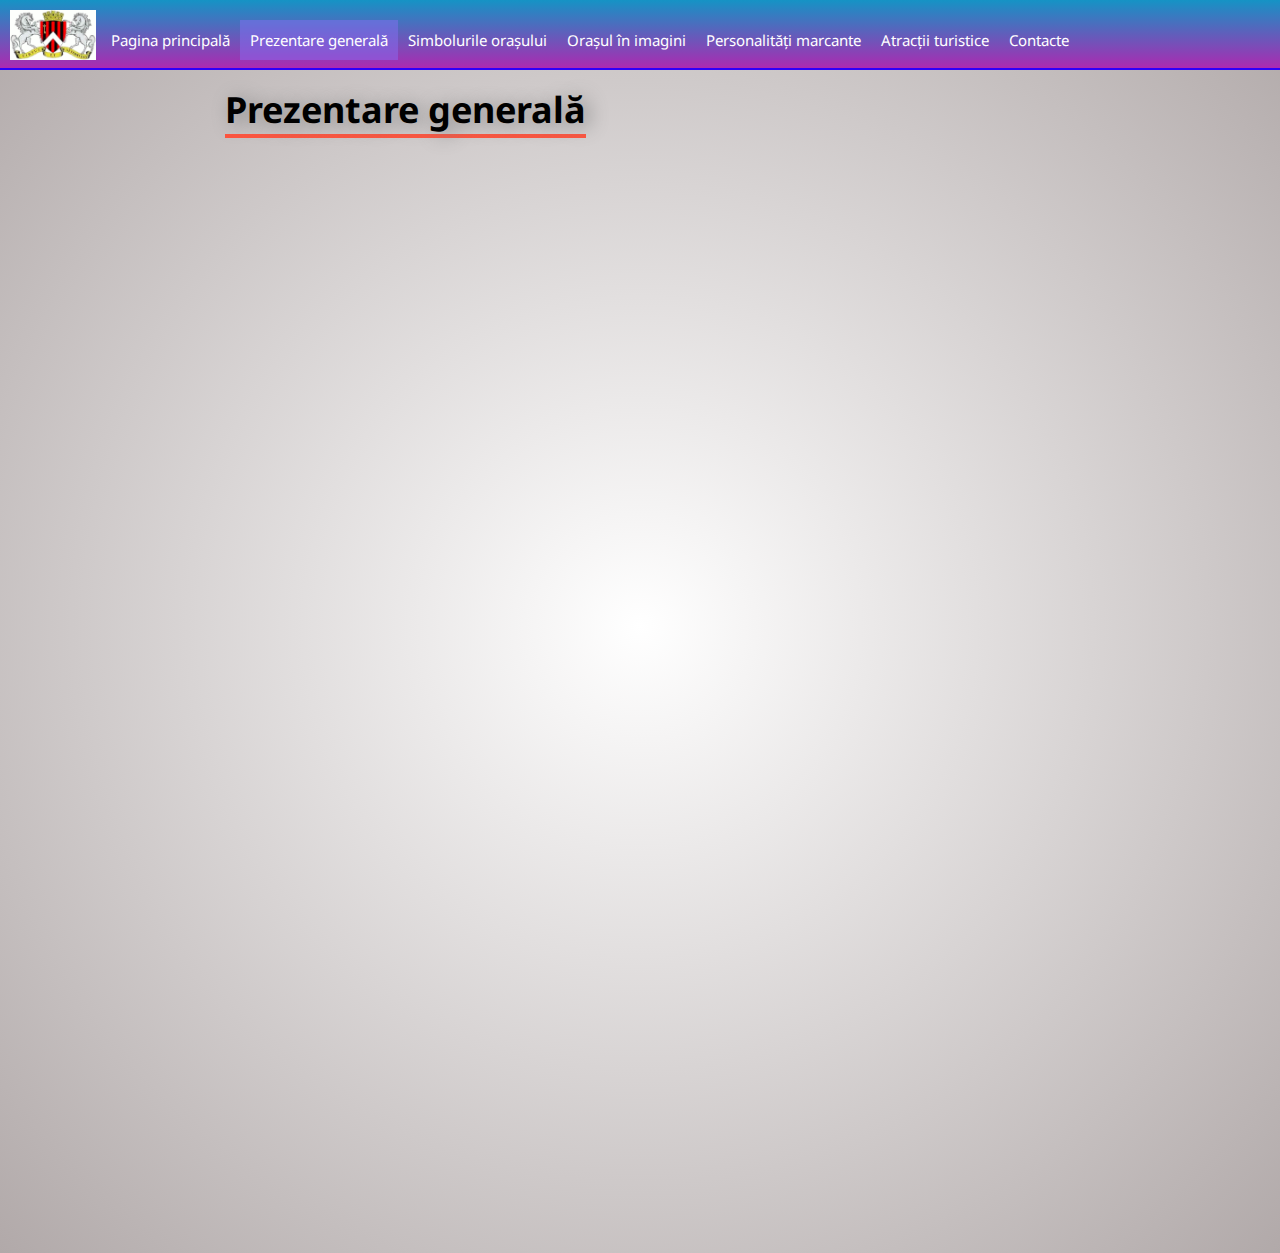
<file: pages/prezentare-generala.html>
<!DOCTYPE html>
<html>

<head>
    <title>Proiect final</title>
    <meta charset="UTF-8">
    <meta name="viewport" content="width=device-width, initial-scale=1.0">
    <link rel="stylesheet" href="../css/style.css">
    <link rel="stylesheet" href="https://cdnjs.cloudflare.com/ajax/libs/font-awesome/4.7.0/css/font-awesome.min.css">
    <link rel="icon" href="../images/9logo.png">
    <script src="../js/main.js"></script>
</head>

<body class="noutatea">
    <header class="antet">
        <img class="antet-logo" src="../images/9.png" alt="Logoul siteului">
        <div id="navbar" class="nav">
            <a href="../index.html">Pagina principală</a>
            <a href="prezentare-generala.html" class="active">Prezentare generală</a>
            <a href="simboluri.html">Simbolurile orașului</a>
            <a href="orasul-imagini.html">Orașul în imagini</a>
            <a href="personalitati.html">Personalități marcante</a>
            <a href="atractii.html">Atracții turistice</a>
            <a href="contacte.html">Contacte</a>
            <a id="hamburger-menu" onclick="mobileMenu()"><i class="fa fa-bars"></i></a>
        </div>
    </header>

    <div class="page-container">

        <main>
            <h1 class="title">Prezentare generală</h1>
            <br>
            <br>
            <iframe class="video-doc" src="https://www.youtube.com/embed/galYkQ_D7N0"
                title="YouTube video player" frameborder="0"
                allow="accelerometer; autoplay; clipboard-write; encrypted-media; gyroscope; picture-in-picture"
                allowfullscreen></iframe>
            <br>
            <br>
            <iframe class="video-doc" src="https://www.youtube.com/embed/f1AvzQwdJyM"
                title="YouTube video player" frameborder="0"
                allow="accelerometer; autoplay; clipboard-write; encrypted-media; gyroscope; picture-in-picture"
                allowfullscreen></iframe>
            <br>
            <br>
            <iframe class="video-doc" src="https://www.youtube.com/embed/jx0wJLe3uYo"
                title="YouTube video player" frameborder="0"
                allow="accelerometer; autoplay; clipboard-write; encrypted-media; gyroscope; picture-in-picture"
                allowfullscreen></iframe>
        </main>
    </div>
</body>

</html>
</file>
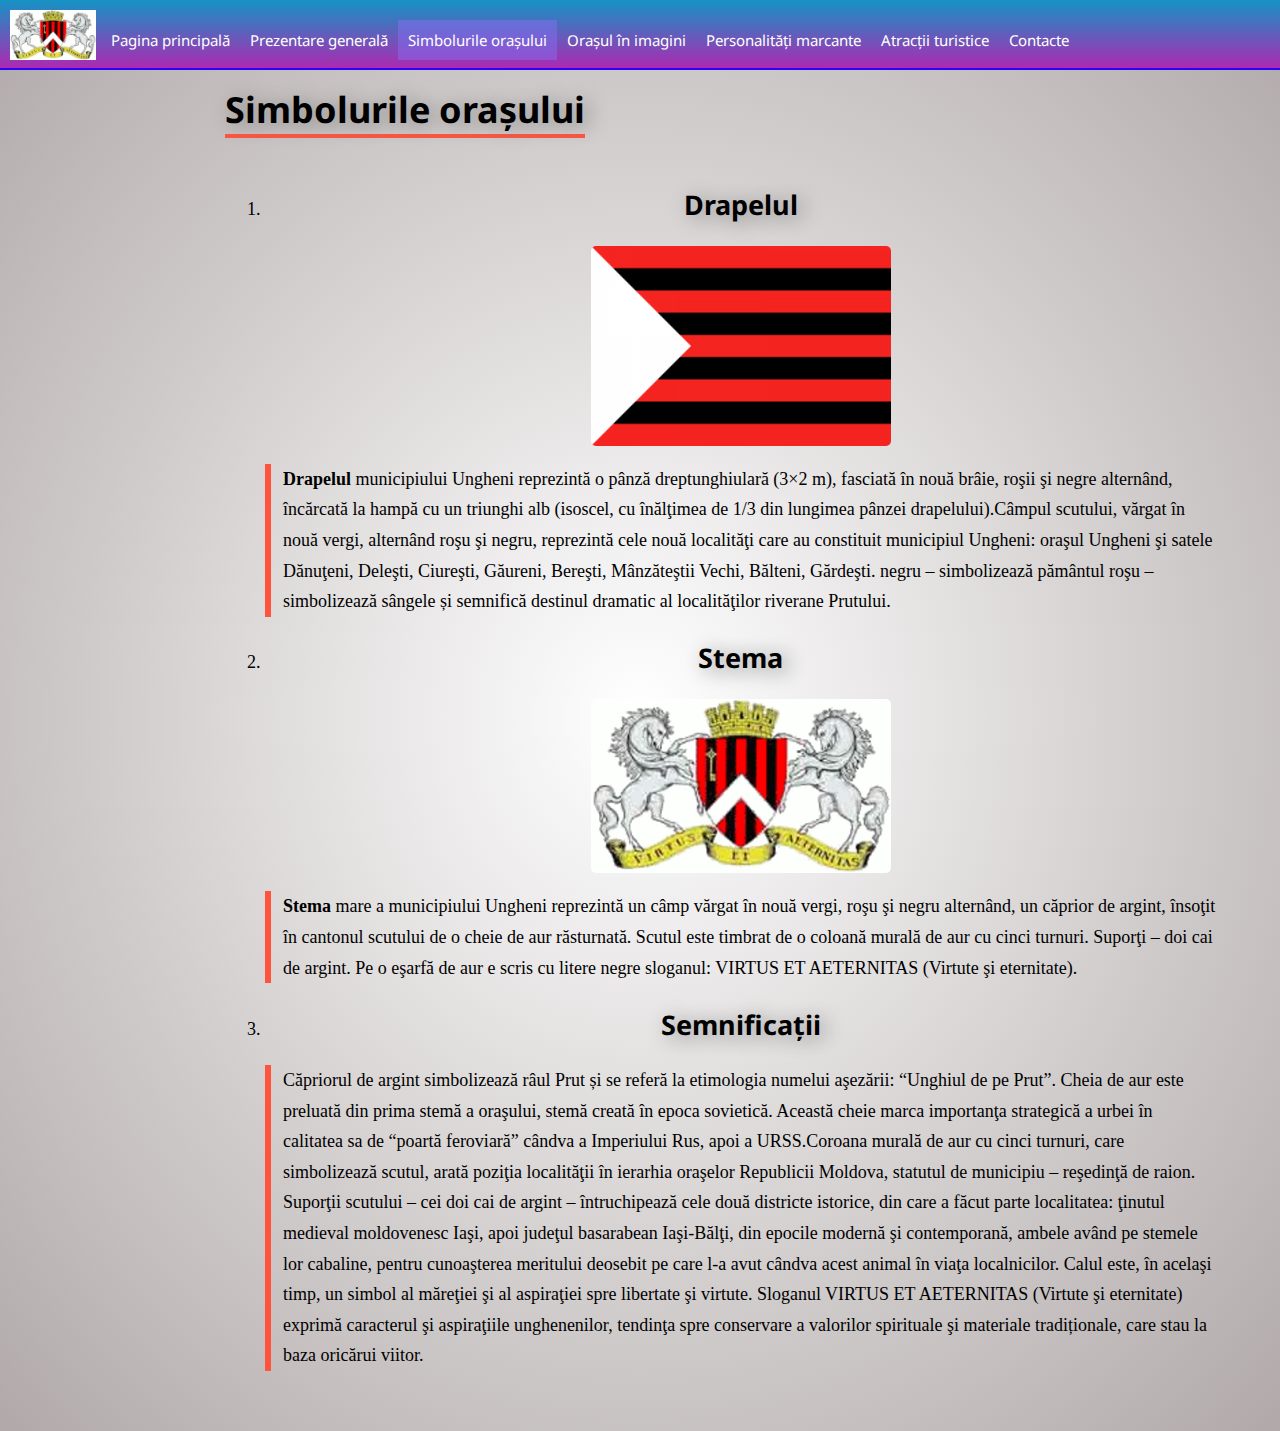
<file: pages/simboluri.html>
<!DOCTYPE html>
<html>

<head>
    <title>Proiect final</title>
    <meta charset="UTF-8">
    <link rel="stylesheet" type="text/css" href="../css/style.css">
    <meta name="viewport" content="width=device-width, initial-scale=1.0">
    <link rel="stylesheet" href="https://cdnjs.cloudflare.com/ajax/libs/font-awesome/4.7.0/css/font-awesome.min.css">
    <link rel="icon" href="../images/9logo.png">
    <script src="../js/main.js"></script>
</head>

<body class="noutatea">
    <header class="antet">
        <img class="antet-logo" src="../images/9.png" alt="Logoul siteului">
        <div id="navbar" class="nav">
            <a href="../index.html">Pagina principală</a>
            <a href="prezentare-generala.html">Prezentare generală</a>
            <a href="simboluri.html" class="active">Simbolurile orașului</a>
            <a href="orasul-imagini.html">Orașul în imagini</a>
            <a href="personalitati.html">Personalități marcante</a>
            <a href="atractii.html">Atracții turistice</a>
            <a href="contacte.html">Contacte</a>
            <a id="hamburger-menu" onclick="mobileMenu()"><i class="fa fa-bars"></i></a>
        </div>
    </header>
    <div class="page-container">
        <main>
            <h1 class="title">Simbolurile orașului</h1>
            <br>
            <br>
            <ol>
                <li>
                    <b>
                        <h2>Drapelul</h2>
                    </b>
                    <a target="_blank" class="img-gal" href="../images/11.png">
                        <img src="../images/11.png">
                    </a>
                    <p>
                        <b>Drapelul</b> municipiului Ungheni reprezintă o pânză dreptunghiulară (3×2 m), fasciată în
                        nouă brâie, roşii şi negre alternând, încărcată la hampă cu un triunghi alb (isoscel, cu
                        înălţimea de 1/3 din lungimea pânzei drapelului).Câmpul scutului, vărgat în nouă vergi,
                        alternând roşu şi negru, reprezintă cele nouă localităţi care au constituit municipiul
                        Ungheni:
                        oraşul Ungheni şi satele Dănuţeni, Deleşti, Ciureşti, Găureni, Bereşti, Mânzăteştii Vechi,
                        Bălteni, Gărdeşti. negru – simbolizează pământul roşu – simbolizează sângele și semnifică
                        destinul dramatic al localităţilor riverane Prutului.
                    </p>
                </li>
                <li>
                    <b>
                        <h2>Stema</h2>
                    </b>
                    <a target="_blank" class="img-gal" href="../images/9.png">
                        <img src="../images/9.png">
                    </a>
                    <p>
                        <b>Stema</b> mare a municipiului Ungheni reprezintă un câmp vărgat în nouă vergi, roşu şi
                        negru
                        alternând, un căprior de argint, însoţit în cantonul scutului de o cheie de aur răsturnată.
                        Scutul este timbrat de o coloană murală de aur cu cinci turnuri. Suporţi – doi cai de
                        argint. Pe
                        o eşarfă de aur e scris cu litere negre sloganul: VIRTUS ET AETERNITAS (Virtute şi
                        eternitate).
                    </p>
                </li>
                <li>
                    <b>
                        <h2>Semnificații</h2>
                    </b>
                    <p>
                        Căpriorul de argint simbolizează râul Prut și se referă la etimologia numelui aşezării:
                        “Unghiul de pe Prut”. Cheia de aur este preluată din prima stemă a oraşului, stemă creată în
                        epoca sovietică. Această cheie marca importanţa strategică a urbei în calitatea sa de
                        “poartă
                        feroviară” cândva a Imperiului Rus, apoi a URSS.Coroana murală de aur cu cinci turnuri, care
                        simbolizează scutul, arată poziţia localităţii în ierarhia oraşelor Republicii Moldova,
                        statutul de municipiu – reşedinţă de raion. Suporţii scutului – cei doi cai de argint –
                        întruchipează cele două districte istorice, din care a făcut parte localitatea: ţinutul
                        medieval
                        moldovenesc Iaşi, apoi judeţul basarabean Iaşi-Bălţi, din epocile modernă şi contemporană,
                        ambele având pe stemele lor cabaline, pentru cunoaşterea meritului deosebit pe care l-a avut
                        cândva acest animal în viaţa localnicilor. Calul este, în acelaşi timp, un simbol al
                        măreţiei şi
                        al aspiraţiei spre libertate şi virtute. Sloganul VIRTUS ET AETERNITAS (Virtute şi
                        eternitate)
                        exprimă caracterul şi aspiraţiile unghenenilor, tendinţa spre conservare a valorilor
                        spirituale
                        şi materiale tradiționale, care stau la baza oricărui viitor.
                    </p>
                </li>
            </ol>
    </div>
    </main>
    </div>
</body>

</html>
</file>
<file: css/style.css>
@import url('https://fonts.googleapis.com/css2?family=Noto+Sans&display=swap');

*{
    box-sizing: border-box;
}

::-webkit-scrollbar {
    width: 8px;
}

::-webkit-scrollbar-thumb {
    background: #a8a8a8;
    border-radius: 8px;
}

body {
    margin: 0;
    background-image: url("../images/24.png");
    background-size: cover;
    background-repeat: no-repeat;
    font-size: 18px;
    font-family: 'Noto Sans', sans-serif;
}

.noutatea {
    margin: 0;
    background-image: none;
    background: radial-gradient(white, #b1a9a9);
    font-family: Roboto;
}

header {
    height: 70px;
    background: linear-gradient(#1593c5, #ac2ab1);
    position: fixed;
    width: 100%;
    padding-top: 20px;
    font-size: 24px;
    z-index: 2;
}

header a {
    color: white;
    text-decoration: none;
}

.header-logo {
    float: left;
    max-height: 60px;
    margin: -15px 10px 10px 10px;
}

.antet { 
    background: linear-gradient(#1593c5, #ac2ab1);
    height: 70px;
    width: 100%;
    border-bottom: 2px solid #2d00f8;
    font-family: 'Noto Sans', sans-serif;
    z-index: 2;
}

.antet a {
    float: left;
    color: white;
    text-decoration: none;
    font-size: 18px;
    padding: 10px;
}

.antet a.active {
    background-color: #886ff57a;
}

.antet a:hover {
    background-color: #5f4cb17a; 
}

.antet-logo {
    float: left;
    max-height: 50px;
    margin: -10px 5px 10px 10px;
}

.page-container {
    min-height: 100vh;
    padding-top: 70px;
}

main {
    margin: 10px 3% 60px 200px;
    padding: 0px 25px;
}

aside {
    width: 210px;
    height: 100vh;
    position: fixed;
    background: linear-gradient(#1593c5, #ac2ab1);
    padding-top: 10px;
    font-size: 20px;
}

aside a {
    display: block;
    color: white;
    text-transform: uppercase;
    text-decoration: none;
    text-align: center;
    margin-top: 35px;
}

h1, h2, h3, h4, h5, h6 {
    font-family: 'Noto Sans', sans-serif;
    text-shadow: 5px 3px 20px gray;
}

h2, h3 {
    text-align: center;
}

b h1 {
    text-align: center;
    font-size: 50px;
    font-family: Arial;
    text-decoration: underline;
}

footer {
    min-height: 60px;
    background: linear-gradient(#1593c5, #ac2ab1);
    border-top: 2px solid #2d00f8;
    color: white;
}

.footer-info {
    font-family: 'Noto Sans', sans-serif;
    margin-top: 10px;
    font-size: 24px;
}

.img-start {
    max-height: 500px;
    border: 4px solid #026670;
    box-shadow: 6px 6px 8px ;
}

.img-n {
    margin-left: auto;
    margin-right: auto;
    display: block;
    width: 1000px;
    height: 700px;
    padding-bottom: 15px;
}

.img-center {
    margin-left: auto;
    margin-right: auto;
    display: block;
}

.centered {
    text-align: center;
}

p {
    line-height: 170%;
    border-left: 6px solid #ff533d;
    padding-left: 12px;
}

.paragraf {
    border-left: none;
    font-family: Verdana;
    padding: 20px;
    line-height: 150%;
}

.row {
    overflow: auto;
}

[class^="col-"] {
    float: left;
    padding: 5px;
}

.col-10 { width: 10%; }
.col-20 { width: 20%; }
.col-30 { width: 30%; }
.col-33 { width: 33.3%; }
.col-40 { width: 40%; }
.col-50 { width: 50%; }
.col-60 { width: 60%; }
.col-70 { width: 70%; }
.col-80 { width: 80%; }
.col-90 { width: 90%; }
.col-100 { width: 100%; }

.title {
    border-bottom: 4px solid #ff533d;
    margin-bottom: 5px;
    margin-top: 5px;
    display: inline-block;
}

.intro-audio {
    display: block;
    margin: 20px auto;
}

.gallery {
    display: flex;
    justify-content: space-around;
    flex-wrap: wrap;
    margin-top: 40px;
}

.gallery img {
    width: 200px;
    height: 200px;
    object-fit: cover;
    border-radius: 5px;
    transition: all 0.3s;
}

.gallery img:hover {
    transform: scale(1.05);
    transition: all 0.3s;
}

.galerie {
    margin-left: auto;
    margin-right: auto;
    display: block;
}

.galerie img {
    width: 350px;
    height: 350px;
    object-fit: cover;
    border-radius: 15px;
    transition: all 0.3s;
}

.galerie img:hover {
    transform: scale(1.05);
    transition: all 0.3s;
}

.galerie a {
    text-decoration: none;
}

.tabel-noutati {
    width: 100%;
    border: 11px groove lightslategray;
    background-color:#f795e6;
}

.tabel-noutati b {
    text-align: center;
    text-decoration: none;
    font-size: 15px;
}

.tabel-noutati td {
    border: 3px solid lightgrey;
    padding: 5px;
}

.tabel-noutati th{
    border: 3px solid lightgray;
    padding: 7px;
}

.tabel-noutati img {
    width: 600px;
    height: 150px;
}

.img-tabel {
    margin-left: auto;
    margin-right: auto;
    display: block;
}

.img-gal {
    display: flex;
    justify-content: center;
    flex-wrap: wrap;
}

.img-gal img {
    width: 300px;
    border-radius: 5px;
    transition: all 0.3s;
}

.img-gal img:hover {
    transform: scale(1.05);
    transition: all 0.3s;
}

.video-doc {
    width: 560px;
    height: 315px;
    margin-left: auto;
    margin-right: auto;
    display: block;
}

.row-event {
    margin-top: 15px;
}

.event {
    padding: 0px 15px 15px 15px;
    background-color: #e9e9e9;
    border-radius: 5px;
    border: 1px solid #ff533d;
    height: 350px;
    overflow-y: scroll;
}

.contact-list {
    line-height: 200%;
    list-style: linear-gradient(#ff533d, #ff533d);
}

.map {
    width: 100%;
    max-width: 600px;
    height: 450px;
    border-radius: 5px;
    border: 2px solid #ff533d !important;
}

.contact-form {
    background-color: #ebebeb;
    border-radius: 5px;
    border: 2px solid #ff533d;
    max-width: 470px;
    padding: 5px 15px 30px 15px;
}

.contact-form input, .contact-form textarea {
    display: block;
    width: 90%;
    margin: 15px auto 0px auto;
    resize: none;
    font-family: inherit;
    padding: 3px;
    font-size: 16px;
}

#menu-btn {
    color: white;
    font-size: 28px;
    position: absolute;
    top: 22px;
    right: 25px;
    display: none;
}

.show {
    display: block !important;
}

#hamburger-menu {
    color: white;
    font-size: 28px;
    position: absolute;
    top: 22px;
    right: 25px;
    display: none;
    float: right;
}

.overflow {
    overflow: auto;
}

.nav {
    overflow: auto;
}
@media (max-width: 1300px) {
    .antet a{
        font-size: 15px;
    }
}

@media (max-width: 1170px) {
    .antet a{
        font-size: 16px;
    }

    .nav {
        width: 100%;
    }

    .nav a {
        display: none;
    }

    a#hamburger-menu {
        display: block;
        position: absolute;
        right: 0;
        top: 0;
    }

    .nav.mobile {
        background: linear-gradient(#1593c5, #ac2ab1);
    }

    .nav.mobile a {
        float: none;
        display: block;
        text-align: center;
    }

    .img-n {
        margin-left: auto;
        margin-right: auto;
        display: block;
        width: 600px;
        height: 400px;
        object-fit: cover;
        padding-bottom: 15px;
    }
}


@media (max-width: 768px) {
    
    body {
        font-size: 18px;
    }

    .noutatea {
        font-size: 17px;
    }

    [class^="col-"] {
        width: 100%;
    }

    main {
        margin: 0px;
        padding: 10px 5px 15px 5px;
    }

    header a {
        color: white;
        text-decoration: none;
        font-size: 22px;
    }

    .header-logo {
        max-height: 50px;
        margin-top:-10px;
    }

    aside {
        display: none;
        height: auto;
        width: 100%;
        padding-top: 0px;
        padding-bottom: 25px;
    }

    .antet a {
        font-size: 24px;
        padding: 10px;
    }

    .nav {
        width: 100%;
    }

    .nav a {
        display: none;
    }

    a#hamburger-menu {
        display: block;
        position: absolute;
        right: 0;
        top: 0;
    }

    .nav.mobile {
        background: linear-gradient(#1593c5, #ac2ab1);
    }

    .nav.mobile a {
        float: none;
        display: block;
        text-align: center;
    }

    #menu-btn {
        display: block;
    }

    .gallery img {
        width: 130px;
        height: 130px;
    }

    .video-doc {
        padding-right: 10px;
        max-width: 350px;
    }

    .map {
        height: 350px;
    }

    .tabel-noutati {
        width: 100%;
        border: 11px groove lightslategray;
        background-color:#f795e6;
    }

    .tabel-noutati b {
        text-align: center;
        font-size: 14px;
    }
    
    .tabel-noutati td {
        border: 3px solid lightgrey;
        padding: 3px;
    }
    
    .tabel-noutati th{
        border: 3px solid lightgray;
        padding: 5px;
    }

    .tabel-noutati img {
        width: 400px;
        height: 100px;
    }

    .img-n {
        margin-left: auto;
        margin-right: auto;
        display: block;
        width: 300px;
        height: 200px;
        object-fit: cover;
        padding-bottom: 15px;
    }

    .img-center {
        width: 350px;
    }

}
</file>
